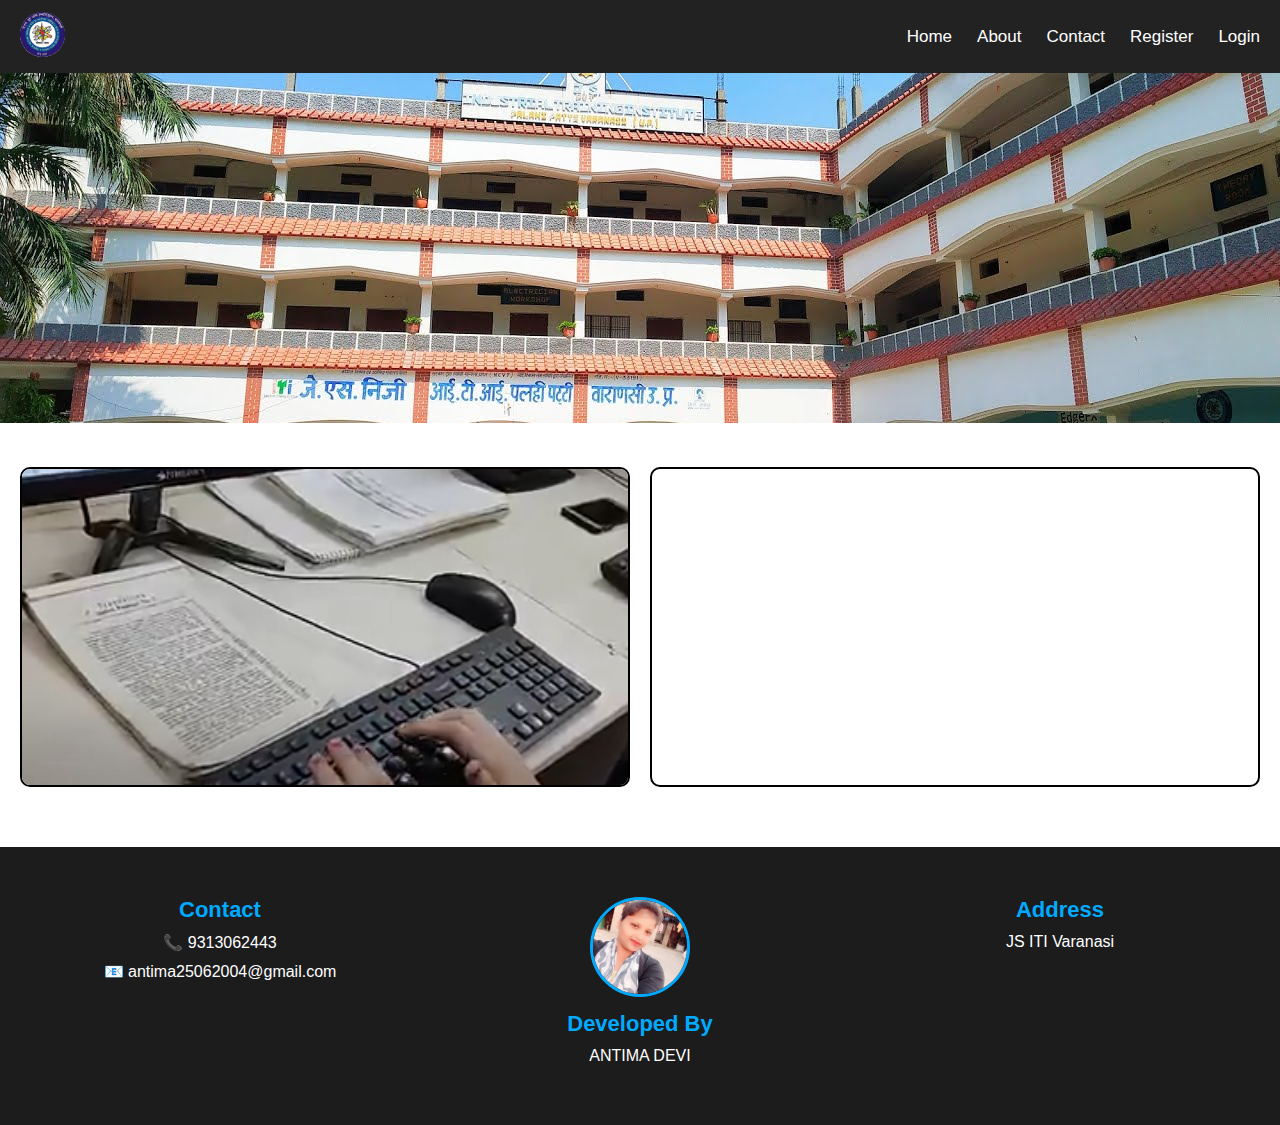
<file: index.html>
<!DOCTYPE html>
<html lang="en">
<head>
  <meta charset="UTF-8" />
  <meta name="viewport" content="width=device-width, initial-scale=1.0" />
  <title>Responsive Website (No JS)</title>

  <!-- Your external CSS file (if needed) -->
  <link href="./style.css" rel="stylesheet">

  <style>
    * {
      margin: 0;
      padding: 0;
      box-sizing: border-box;
      font-family: Arial, sans-serif;
    }

    /* ---------------- HEADER ---------------- */
    .navbar {
      width: 100%;
      background: #222;
      padding: 12px 20px;
      display: flex;
      justify-content: space-between;
      align-items: center;
      position: sticky;
      top: 0;
      z-index: 1000;
    }

    .logo img {
      height: 45px;
      width: 45px;
      border-radius: 50%;
    }

    .nav-links {
      list-style: none;
      display: flex;
      gap: 25px;
    }

    .nav-links a {
      color: white;
      text-decoration: none;
      font-size: 17px;
      transition: 0.3s;
    }

    .nav-links a:hover {
      color: #00aaff;
    }

    .menu-toggle {
      display: none;
    }

    .menu-icon {
      display: none;
      font-size: 30px;
      color: white;
      cursor: pointer;
    }

    @media (max-width: 768px) {
      .menu-icon {
        display: block;
      }

      .nav-links {
        position: absolute;
        top: 70px;
        right: 0;
        flex-direction: column;
        background: #222;
        width: 230px;
        padding: 20px;
        display: none;
      }

      .menu-toggle:checked ~ .nav-links {
        display: flex;
      }
    }

    /* ---------------- IMAGE BANNER ---------------- */
    .imagessection {
      width: 100%;
    }

    .image2 {
      width: 100%;
      height: 350px;
      object-fit: cover;
    }

    /* ---------------- MAIN (VIDEO + MAP) ---------------- */
    .main {
      width: 100%;
      display: flex;
      flex-wrap: wrap;
      justify-content: space-between;
      gap: 20px;
      padding: 20px;
      margin-top: 20px;
    }

    .box {
      flex: 1 1 calc(50% - 20px);
      height: 320px;
      border-radius: 10px;
      overflow: hidden;
      border: 2px solid #000;
    }

    .box video,
    .box iframe {
      width: 100%;
      height: 100%;
      border: none;
      object-fit: cover;
    }

    @media (max-width: 768px) {
      .box {
        flex: 1 1 100%;
        height: 260px;
      }
    }

    /* ---------------- FOOTER ---------------- */
    footer {
      background: #1c1c1c;
      color: white;
      padding: 50px 20px;
      margin-top: 40px;
    }

    .footer-box {
      max-width: 1200px;
      margin: auto;
      display: flex;
      justify-content: space-between;
      flex-wrap: wrap;
      gap: 30px;
    }

    .footer-column {
      width: 30%;
      min-width: 250px;
      text-align: center;
    }

    .footer-column h2 {
      color: #00aaff;
      margin-bottom: 10px;
    }

    .developer-img {
      width: 100px;
      height: 100px;
      border-radius: 50%;
      border: 3px solid #00aaff;
      object-fit: cover;
      margin-bottom: 10px;
    }

    @media (max-width: 768px) {
      .footer-column {
        width: 100%;
        text-align: center;
      }
    }
  </style>
</head>

<body>

  <!-- HEADER -->
  <nav class="navbar">
    <div class="logo">
      <img src="./imags/OIP (2).webp" alt="Logo" />
    </div>

    <input type="checkbox" id="menu-toggle" class="menu-toggle" />
    <label for="menu-toggle" class="menu-icon">&#9776;</label>

    <ul class="nav-links">
      <li><a href="#">Home</a></li>
      <li><a href="about.html">About</a></li>
      <li><a href="contact.html">Contact</a></li>
      <li><a href="register.html">Register</a></li>
      <li><a href="login.html">Login</a></li>
    </ul>
  </nav>

  <!-- IMAGE BANNER -->
  <section class="imagessection">
    <img src="./imags/jsiti" class="image2" alt="Banner Image">
  </section>

  <!-- VIDEO + MAP -->
  <section class="main">
    <div class="box video">
      <video controls autoplay loop muted>
        <source src="./video/copmuter.mp4" type="video/mp4">
      </video>
    </div>

    <div class="box maps">
      <iframe src="https://www.google.com/maps/embed?pb=!1m18!1m12!1m3!1d3602.3459929176674!2d82.9547803!3d25.460119799999987!2m3!1f0!2f0!3f0!3m2!1i1024!2i768!4f13.1!3m3!1m2!1s0x398e2a599218b8d5%3A0xc58ffc64489326c0!2sJ.S.%20Private%20Industrial%20Training%20Institute!5e0!3m2!1sen!2sin!4v1764749008256!5m2!1sen!2sin"
        allowfullscreen="" loading="lazy"></iframe>
    </div>
  </section>

  <!-- FOOTER -->
  <footer>
    <div class="footer-box">
      <div class="footer-column">
        <h2>Contact</h2>
        <p>📞 9313062443</p>
        <p>📧 antima25062004@gmail.com</p>
      </div>

      <div class="footer-column">
        <img src="./imags/iti.jpeg" class="developer-img" alt="Developer Image" />
        <h2>Developed By</h2>
        <p>ANTIMA DEVI</p>
      </div>

      <div class="footer-column">
        <h2>Address</h2>
        <p>JS ITI Varanasi</p>
      </div>
    </div>
  </footer>

</body>
</html>
</file>
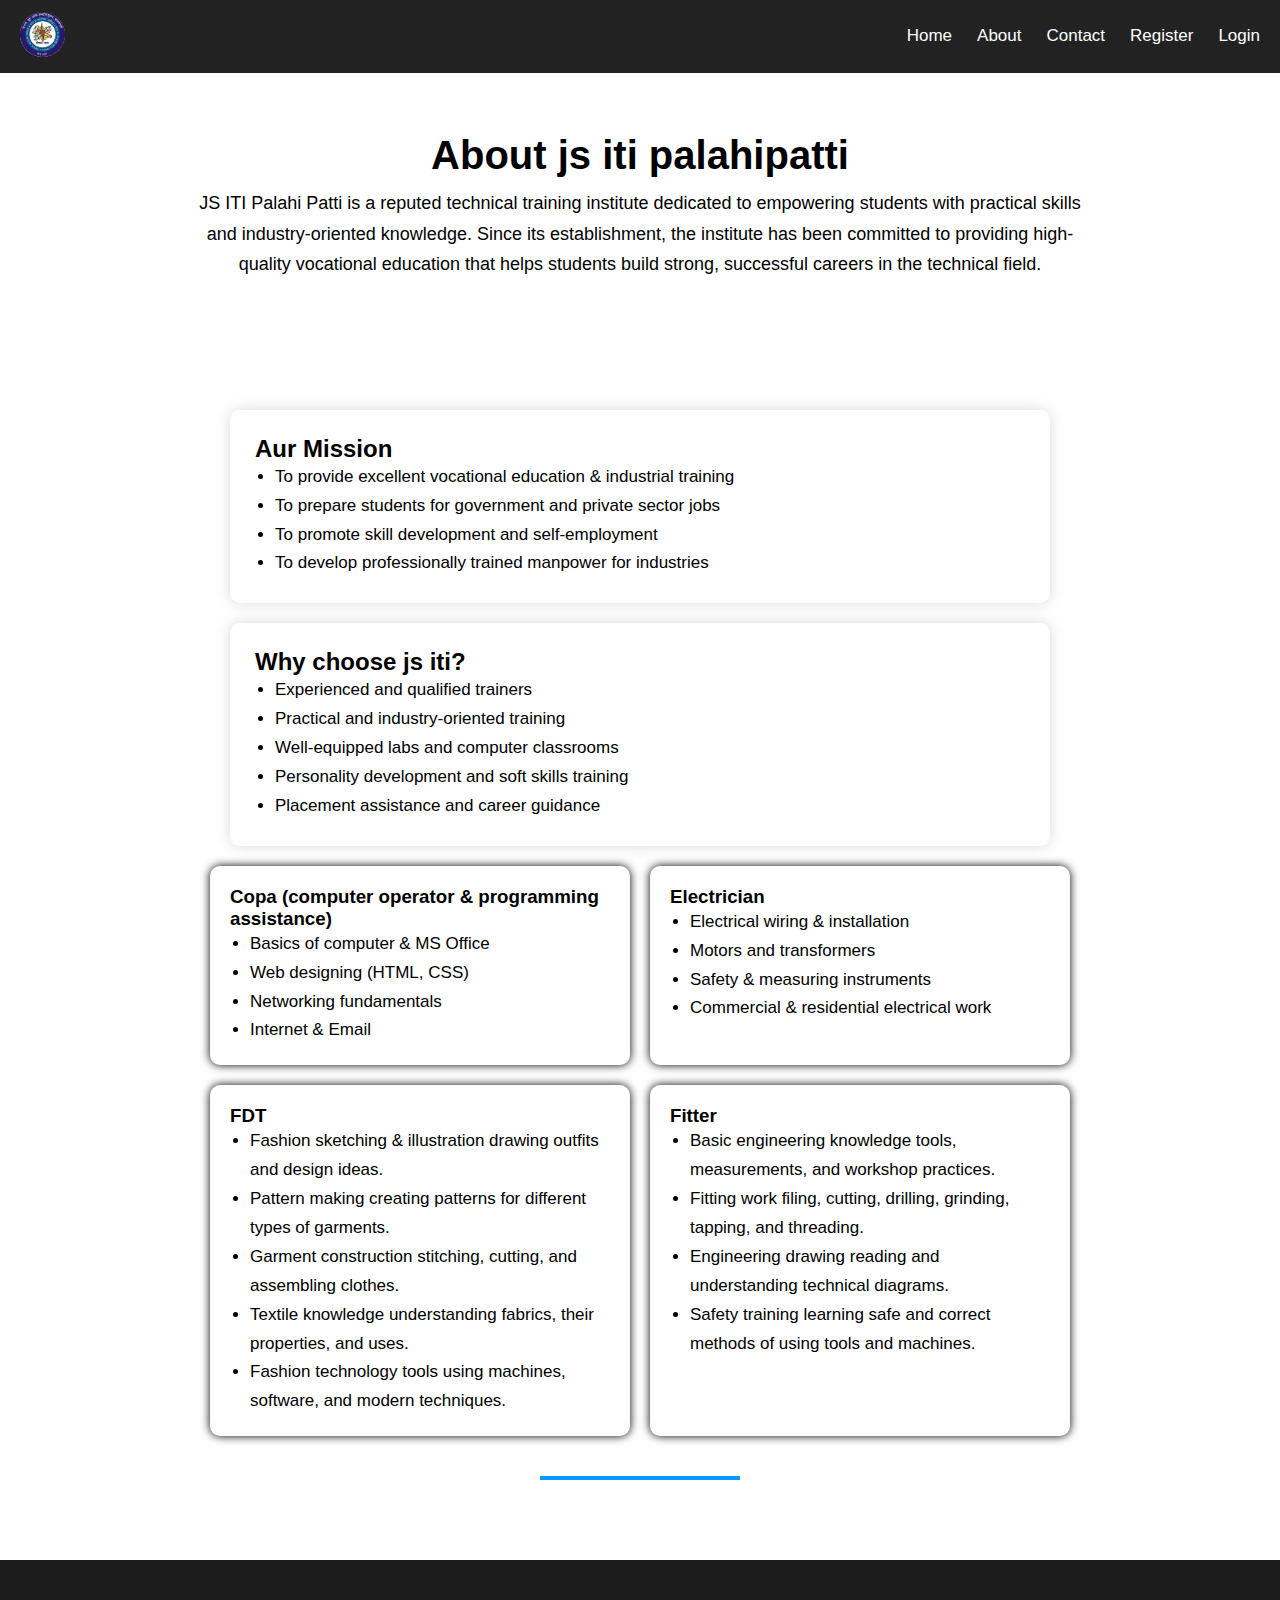
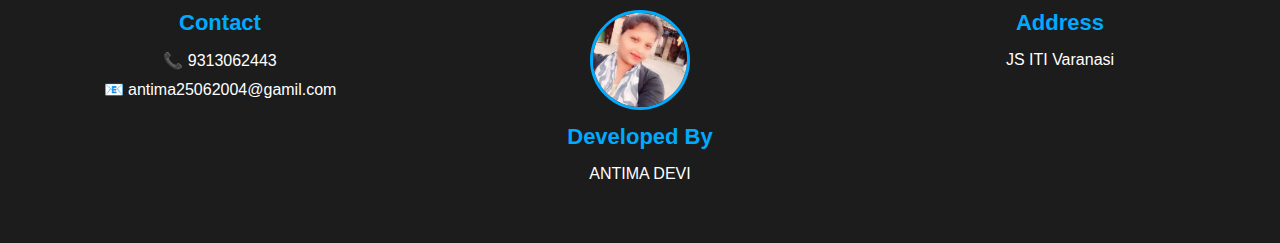
<file: about.html>
<!DOCTYPE html>
<html lang="en">
<head>
  <meta charset="UTF-8" />
  <meta name="viewport" content="width=device-width, initial-scale=1.0" />
  <title>Responsive Website Updated</title>
<link href="./style.css" rel="stylesheet">

<style>

       .about-section{
            padding: 60px 20px;
            text-align: center;
        }
        .about-section h1{
            font-size: 40px;
            margin-bottom: 10px;
        }
        .about-section p{
            max-width: 900px;
            margin: 10px auto;
            font-size: 18px;
            line-height: 1.7;
        }
        .cantainer{
            max-width: 900px;
            margin: auto;
            padding: 40px 20px;
        }
       .container h2{
            color: #333;
            margin-top: 40px;
            border-left: 5px solid #0099ff;
            padding-left: 10px;
        }
        ul{
            padding-left: 20px;
            font-size: 17px;
            line-height: 1.7;
        }
        .about-box{
         background: white;
         padding: 25px;
         border-radius: 10px;
         margin: 20px;
          box-shadow: 0 0 15px rgba(0,0,0,0.15);
        }
        .course-box{
            display: flex;
            gap: 20px;
            flex-wrap: wrap;
        }
        .course-box div{
            background: white;
            flex: 1 1 300px;
            padding: 20px;
            border-radius: 10px;
            box-shadow: 0 0 10px rgba(0, 0, 0, 15);
        }
        .footer-line{
            height: 4px;
            background: #0099ff;
            width: 200px;
            margin: 40px auto 0;
        }


</style>
</head>

<body>

  <!-- HEADER -->
  <nav class="navbar">
    <div class="logo">
      <img src="./imags/OIP (2).webp" alt="Logo" />
    </div>

    <input type="checkbox" id="menu-toggle" class="menu-toggle" />
    <label for="menu-toggle" class="menu-icon">&#9776;</label>

    <ul class="nav-links">
      <li><a href="./index.html">Home</a></li>
      <li><a href="./about.html">About</a></li>
      <li><a href="./contact.html">Contact</a></li>
      <li><a href="./register.html">Register</a></li>
      <li><a href="./login.html">Login</a></li>
    </ul>
  </nav>
 <div class="about-section">
    <h1>About js iti palahipatti</h1>

  <p>JS ITI Palahi Patti is a reputed technical training
     institute dedicated to empowering students with practical 
     skills and industry-oriented knowledge. Since its establishment,
      the institute has been committed to providing high-quality 
      vocational education that helps students build strong,
       successful careers in the technical field.</p>
    
    

</div>
<div class="cantainer">
    <div class="about-box">
        <h2>Aur Mission</h2>
        <ul>
             <li>To provide excellent vocational education & industrial training</li>
                <li>To prepare students for government and private sector jobs</li>
                <li>To promote skill development and self-employment</li>
                <li>To develop professionally trained manpower for industries</li>
        </ul>
</div>
 <div class="about-box">
        <h2>Why choose js iti?</h2>
        <ul>
          <li>Experienced and qualified trainers</li>
                <li>Practical and industry-oriented training</li>
                <li>Well-equipped labs and computer classrooms</li>
                <li>Personality development and soft skills training</li>
                <li>Placement assistance and career guidance</li>
        </ul>
</div>


 
  <div class="course-box">
    <div>
        <h3>Copa (computer operator & programming assistance)</h3>
        <ul>
            <li>Basics of computer & MS Office</li>
                    <li>Web designing (HTML, CSS)</li>
                    <li>Networking fundamentals</li>
                    <li>Internet & Email</li>
        </ul>
    </div>

       <div>
        <h3>Electrician </h3>
        <ul>
           <li>Electrical wiring & installation</li>
                    <li>Motors and transformers</li>
                    <li>Safety & measuring instruments</li>
                    <li>Commercial & residential electrical work</li>
        </ul>
    </div>
     <div>
        <h3> FDT</h3>
        <ul>
            <li>    Fashion sketching & illustration drawing outfits and design ideas.</li>

             <li>Pattern making creating patterns for different types of garments.</li>

             <li> Garment construction  stitching, cutting, and assembling clothes.</li>

              <li>  Textile knowledge understanding fabrics, their properties, and uses.</li>

              <li> Fashion technology tools  using machines, software, and modern techniques.    </li>
        </ul>
    </div>
     <div>
        <h3>Fitter </h3>
        <ul>
            <li>Basic engineering knowledge tools, measurements, and workshop practices.</li>

            <li>Fitting work filing, cutting, drilling, grinding, tapping, and threading.</li>
            <li>Engineering drawing  reading and understanding technical diagrams.</li>

            <li>Safety training learning safe and correct methods of using tools and machines.</li>
        </ul>
    </div>
    </div>
   <div class="footer-line"></div>
</div>


  <!-- FOOTER -->
  <footer>
    <div class="footer-box">
      <div class="footer-column">
        <h2>Contact</h2>
        <p>📞 9313062443</p>
        <p>📧 antima25062004@gamil.com</p>
      </div>

      <div class="footer-column">
        <img src="./imags/iti.jpeg" class="developer-img" />
        <h2>Developed By</h2>
        <p>ANTIMA DEVI</p>
      </div>

      <div class="footer-column">
        <h2>Address</h2>
        <p>JS ITI Varanasi</p>
      </div>
    </div>
  </footer>

</body>
</html>
</file>
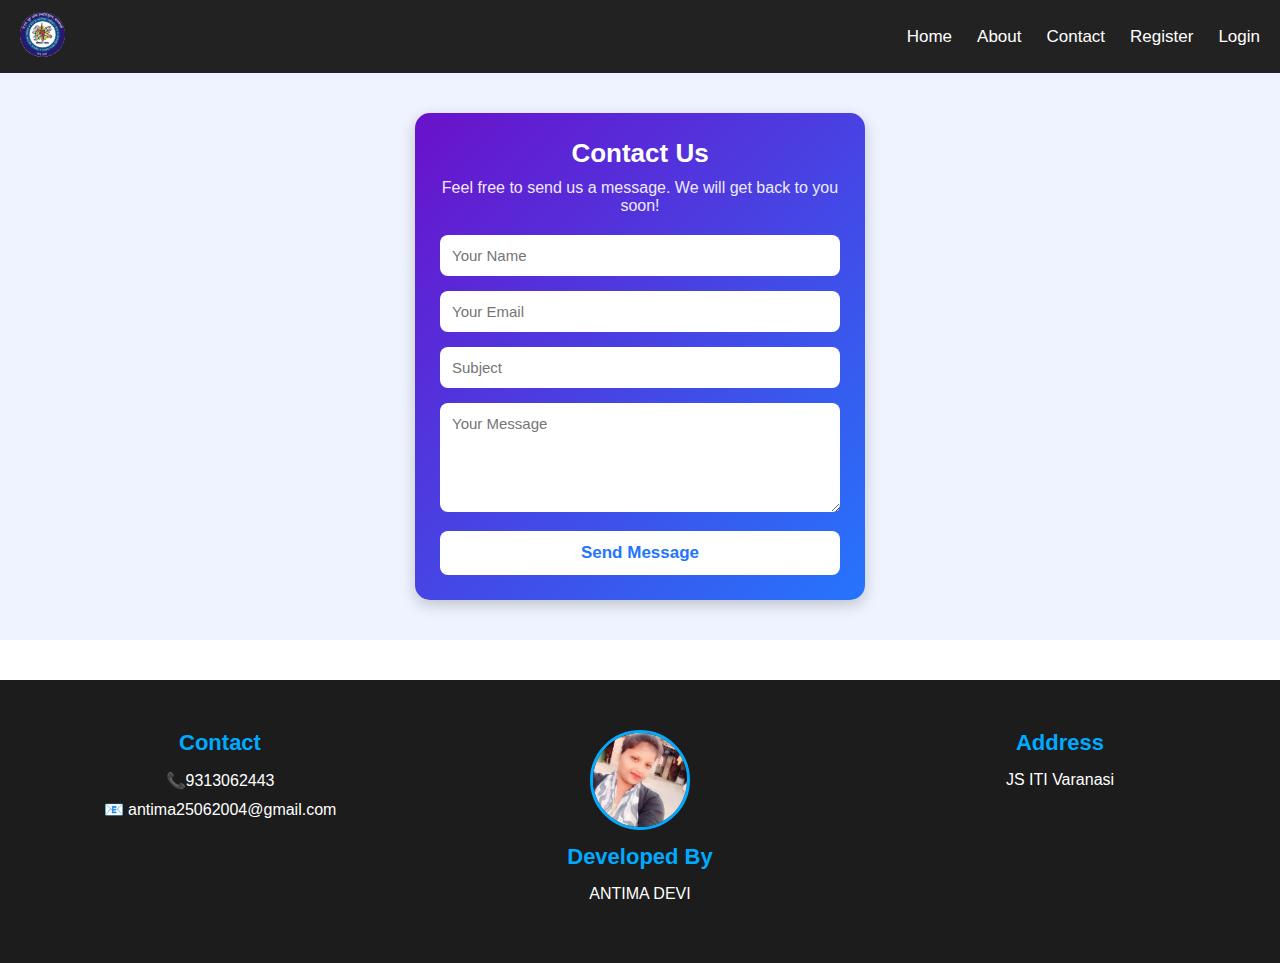
<file: contact.html>
<!DOCTYPE html>
<html lang="en">
<head>
  <meta charset="UTF-8" />
  <meta name="viewport" content="width=device-width, initial-scale=1.0" />
  <title>Responsive Website Updated</title>
<link href="./style.css" rel="stylesheet">

<style>

/* RESET */
*{
    margin:0;
    padding:0;
    box-sizing:border-box;
}

/* IMAGE BANNER */
.imagessection{
    width:100%;
}

.image2{
    width:100%;
    height:auto;
    max-height:350px;
    object-fit:cover;
}

/* MAIN SECTION (VIDEO + MAP) */
.main{
    width:100%;
    display:flex;
    flex-wrap:wrap;
    justify-content:space-between;
    gap:20px;
    margin-top:30px;
    padding:15px;
    background-color: aqua;
}

.box{
    flex:1 1 calc(50% - 20px);
    min-height:300px;
    border:2px solid #000;
    border-radius:10px;
    overflow:hidden;
}

/* Video responsive */
.box video{
    width:100%;
    height:100%;
    object-fit:cover;
}

/* Map responsive (Important Fix) */
.box iframe{
    width:100%;
    height:100%;
    border:0;
}

/* MOBILE VIEW FIX */
@media (max-width: 768px) {
    .box{
        flex:1 1 100%;
        min-height:250px;
    }
}
/* CONTACT SECTION */
.contact-section {
  width: 100%;
  display: flex;
  justify-content: center;
  padding: 40px 20px;
  background: #eef3ff; /* light soft background */
}

.contact-container {
  width: 100%;
  max-width: 450px;   /* Smaller size */
  background: linear-gradient(135deg, #6a11cb, #2575fc); /* Gradient Purple/Blue */
  padding: 25px;
  border-radius: 15px;
  box-shadow: 0px 5px 15px rgba(0,0,0,0.2);
  color: white;
}

.contact-container h2 {
  text-align: center;
  margin-bottom: 10px;
  font-size: 26px;
}

.contact-container p {
  text-align: center;
  margin-bottom: 20px;
  opacity: 0.9;
}

/* Input Fields */
.contact-form input,
.contact-form textarea {
  width: 100%;
  padding: 12px;
  margin-bottom: 15px;
  border: none;
  border-radius: 8px;
  font-size: 15px;
  outline: none;
  color: #333;
}

.contact-form input:focus,
.contact-form textarea:focus {
  border: 2px solid white;
  box-shadow: 0px 0px 8px rgba(255,255,255,0.8);
}

/* Button */
.btn-send {
  width: 100%;
  padding: 12px;
  background: white;
  color: #2575fc;
  font-weight: bold;
  border: none;
  border-radius: 8px;
  font-size: 17px;
  cursor: pointer;
  transition: 0.3s;
}

.btn-send:hover {
  background: #dce6ff;
  color: #1e5dcc;
}

/* MOBILE FIX */
@media (max-width: 480px) {
  .contact-container {
    max-width: 95%;
    padding: 20px;
  }
}

</style>
</head>

<body>

  <!-- HEADER -->
  <nav class="navbar">
    <div class="logo">
      <img src="./imags/OIP (2).webp" alt="Logo" />
    </div>

    <input type="checkbox" id="menu-toggle" class="menu-toggle" />
    <label for="menu-toggle" class="menu-icon">&#9776;</label>

    <ul class="nav-links">
      <li><a href="./index.html">Home</a></li>
      <li><a href="./about.html">About</a></li>
      <li><a href="./contact.html">Contact</a></li>
      <li><a href="./register.html">Register</a></li>
      <li><a href="./login.html">Login</a></li>
    </ul>
  </nav>

 <section class="contact-section">
  <div class="contact-container">
    <h2>Contact Us</h2>
    <p>Feel free to send us a message. We will get back to you soon!</p>

    <form class="contact-form">
      <input type="text" placeholder="Your Name" required>
      <input type="email" placeholder="Your Email" required>
      <input type="text" placeholder="Subject" required>
      <textarea placeholder="Your Message" rows="5" required></textarea>

      <button type="submit" class="btn-send">Send Message</button>
    </form>
  </div>
</section>

  <!-- FOOTER -->
  <footer>
    <div class="footer-box">
      <div class="footer-column">
        <h2>Contact</h2>
        <p>📞9313062443</p>
        <p>📧 antima25062004@gmail.com</p>
      </div>

      <div class="footer-column">
        <img src="./imags/iti.jpeg" class="developer-img" alt="Developer Image" />
        <h2>Developed By</h2>
        <p>ANTIMA DEVI</p>
      </div>
      <div class="footer-column">
        <h2>Address</h2>
        <p>JS ITI Varanasi</p>
      </div>
    </div>
  </footer>

</body>
</html>
</file>
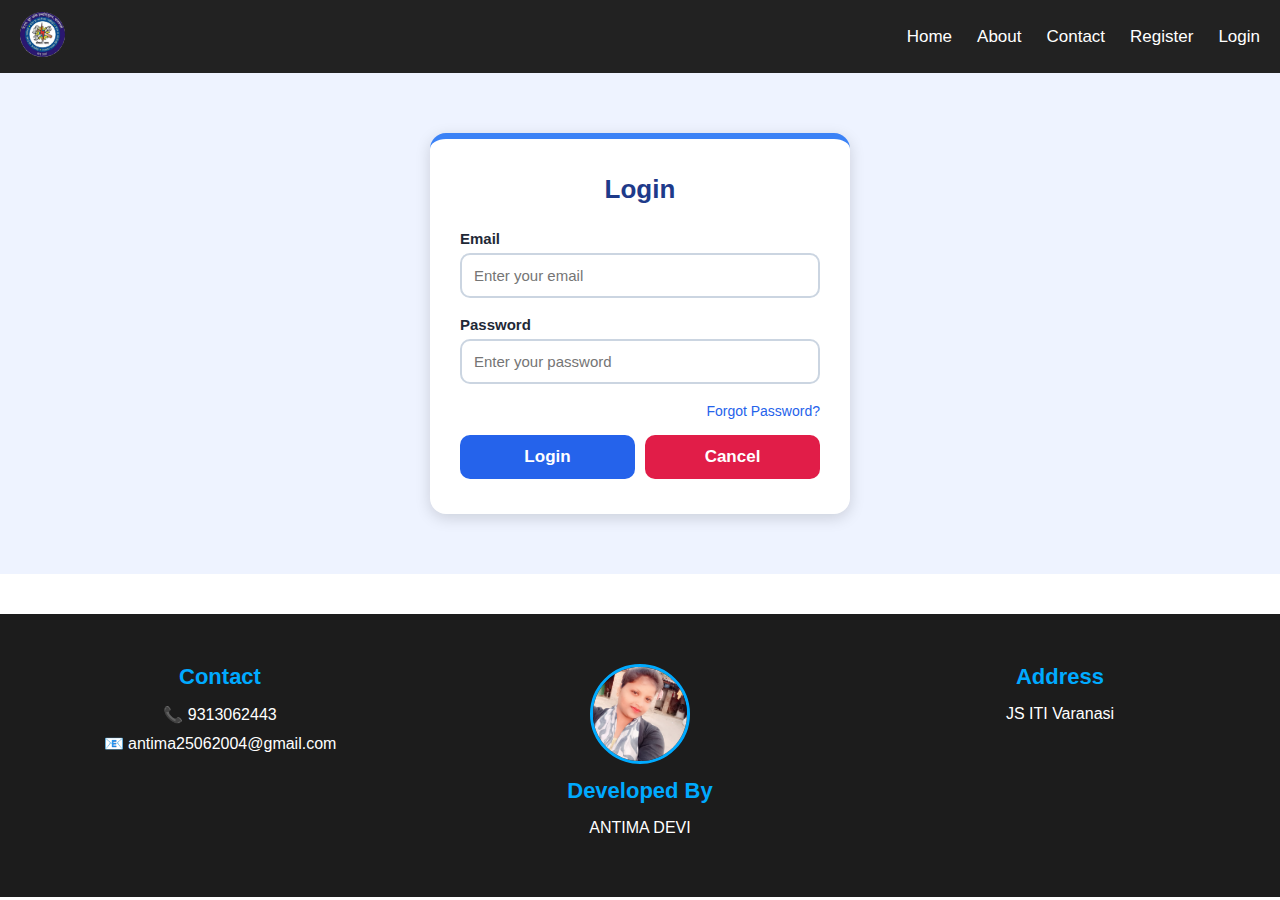
<file: login.html>
<!DOCTYPE html>
<html lang="en">
<head>
  <meta charset="UTF-8" />
  <meta name="viewport" content="width=device-width, initial-scale=1.0" />
  <title>Login Page</title>
  <link rel="stylesheet" href="./style.css">

  <style>
    /* LOGIN FORM ONLY (Navbar/Footer untouched) */

    .login-container {
      width: 100%;
      display: flex;
      justify-content: center;
      padding: 60px 20px;
      background: #eef3ff;
    }

    .login-box {
      width: 100%;
      max-width: 420px;
      background: #fff;
      padding: 35px 30px;
      border-radius: 16px;
      box-shadow: 0 4px 15px rgba(0,0,0,0.15);
      border-top: 6px solid #3b82f6;
      animation: fadeIn 0.6s ease-in-out;
    }

    @keyframes fadeIn {
      from { opacity: 0; transform: translateY(20px); }
      to { opacity: 1; transform: translateY(0); }
    }

    .login-box h2 {
      text-align: center;
      margin-bottom: 25px;
      font-size: 26px;
      color: #1e3a8a;
      font-weight: 700;
    }

    .input-field {
      margin-bottom: 18px;
    }

    .input-field label {
      display: block;
      font-size: 15px;
      font-weight: 600;
      margin-bottom: 6px;
      color: #1f2937;
    }

    .input-field input {
      width: 100%;
      padding: 12px;
      border: 2px solid #cbd5e1;
      border-radius: 10px;
      font-size: 15px;
      outline: none;
      transition: 0.3s ease;
    }

    .input-field input:focus {
      border-color: #3b82f6;
      box-shadow: 0 0 6px rgba(59,130,246,0.4);
    }

    .btn-group {
      display: flex;
      justify-content: space-between;
      margin-top: 15px;
      gap: 10px;
    }

    .login-btn,
    .cancel-btn {
      width: 50%;
      padding: 12px;
      border: none;
      font-size: 17px;
      border-radius: 10px;
      font-weight: 600;
      cursor: pointer;
      transition: 0.3s;
      color: white;
    }

    .login-btn {
      background: #2563eb;
    }
    .login-btn:hover {
      background: #1d4ed8;
    }

    .cancel-btn {
      background: #e11d48;
    }
    .cancel-btn:hover {
      background: #be123c;
    }

    .forgot {
      text-align: right;
      margin-top: 10px;
    }

    .forgot a {
      font-size: 14px;
      color: #2563eb;
      text-decoration: none;
    }

    .forgot a:hover {
      text-decoration: underline;
    }
  </style>
</head>

<body>

  <!-- HEADER -->
  <nav class="navbar">
    <div class="logo">
      <img src="./imags/OIP (2).webp" alt="Logo" />
    </div>

    <input type="checkbox" id="menu-toggle" class="menu-toggle" />
    <label for="menu-toggle" class="menu-icon">&#9776;</label>

    <ul class="nav-links">
      <li><a href="./index.html">Home</a></li>
      <li><a href="about.html">About</a></li>
      <li><a href="contact.html">Contact</a></li>
      <li><a href="register.html">Register</a></li>
      <li><a href="#">Login</a></li>
    </ul>
  </nav>


  <!-- LOGIN FORM SECTION -->
  <div class="login-container">
    <div class="login-box">
      <h2>Login</h2>

      <form>
        <div class="input-field">
          <label>Email</label>
          <input type="email" placeholder="Enter your email" required>
        </div>

        <div class="input-field">
          <label>Password</label>
          <input type="password" placeholder="Enter your password" required>
        </div>

        <div class="forgot">
          <a href="#">Forgot Password?</a>
        </div>

        <!-- LOGIN + CANCEL buttons -->
        <div class="btn-group">
          <button type="submit" class="login-btn">Login</button>
          <button type="button" class="cancel-btn" onclick="window.location.href='index.html'">Cancel</button>
        </div>

      </form>
    </div>
  </div>


  <!-- FOOTER -->
  <footer>
    <div class="footer-box">
      <div class="footer-column">
        <h2>Contact</h2>
        <p>📞 9313062443</p>
        <p>📧 antima25062004@gmail.com</p>
      </div>

      <div class="footer-column">
        <img src="./imags/iti.jpeg" class="developer-img" />
        <h2>Developed By</h2>
        <p>ANTIMA DEVI</p>
      </div>

      <div class="footer-column">
        <h2>Address</h2>
        <p>JS ITI Varanasi</p>
      </div>
    </div>
  </footer>

</body>
</html>
</file>
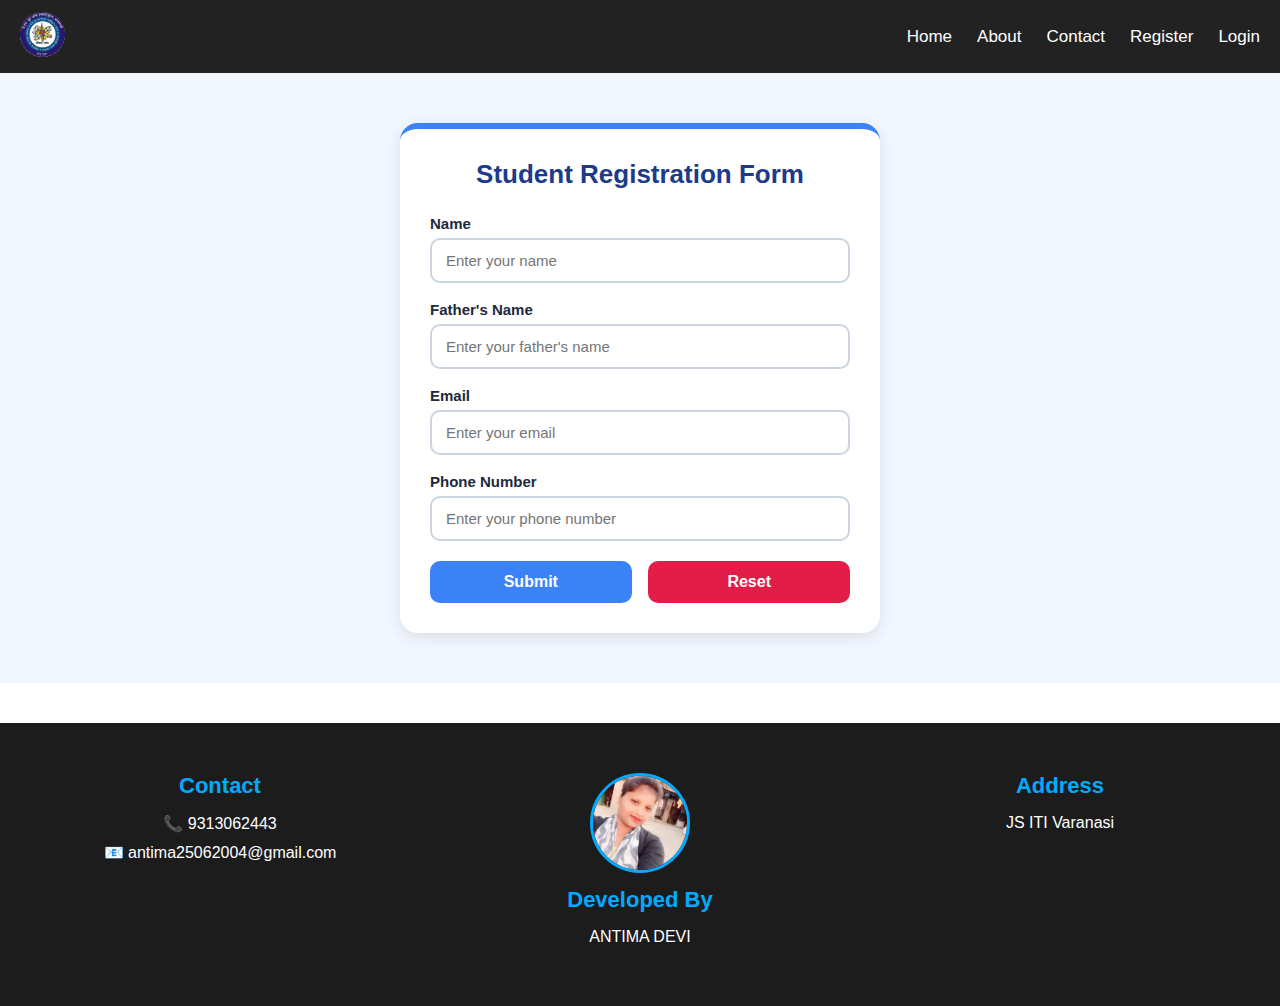
<file: register.html>
<!DOCTYPE html>
<html lang="en">
<head>
  <meta charset="UTF-8" />
  <meta name="viewport" content="width=device-width, initial-scale=1.0" />
  <title>Student Registration Form</title>
<link rel="stylesheet" href="./style.css">
  <style>
    /* FORM PAGE ONLY — NO NAVBAR/FOOTER CSS */

    .form-container {
      width: 100%;
      display: flex;
      justify-content: center;
      padding: 50px 20px;
      background: #f2f6ff;
    }

    .main {
      width: 100%;
      max-width: 480px;
      background: white;
      padding: 30px;
      border-radius: 18px;
      box-shadow: 0 4px 15px rgba(0,0,0,0.1);
      border-top: 6px solid #3b82f6;
    }

    .main h3 {
      text-align: center;
      font-size: 26px;
      color: #1e3a8a;
      margin-bottom: 25px;
      font-weight: 700;
    }

    .inputbox {
      margin-bottom: 18px;
    }

    .inputbox label {
      display: block;
      font-size: 15px;
      font-weight: 600;
      margin-bottom: 6px;
      color: #1e293b;
    }

    .inputbox input {
      width: 100%;
      padding: 12px 14px;
      border: 2px solid #cbd5e1;
      border-radius: 10px;
      font-size: 15px;
      outline: none;
      transition: 0.3s ease;
    }

    .inputbox input:focus {
      border-color: #3b82f6;
      box-shadow: 0 0 5px rgba(59,130,246,0.4);
    }

    .button-group {
      display: flex;
      justify-content: space-between;
      margin-top: 20px;
    }

    .button-group button {
      width: 48%;
      padding: 12px;
      font-size: 16px;
      border: none;
      border-radius: 10px;
      cursor: pointer;
      transition: 0.3s;
      font-weight: 600;
    }

    .submit-btn {
      background: #3b82f6;
      color: white;
    }
    .submit-btn:hover {
      background: #2563eb;
    }

    .reset-btn {
      background: #e11d48;
      color: white;
    }
    .reset-btn:hover {
      background: #be123c;
    }

    @media (max-width: 480px) {
      .button-group {
        flex-direction: column;
        gap: 10px;
      }
      .button-group button {
        width: 100%;
      }
    }
  </style>

</head>

<body>

  <!-- ONLY THE FORM — NO NAVBAR/FOOTER -->
 <nav class="navbar">
    <div class="logo">
      <img src="./imags/OIP (2).webp" alt="Logo" />
    </div>

    <input type="checkbox" id="menu-toggle" class="menu-toggle" />
    <label for="menu-toggle" class="menu-icon">&#9776;</label>

    <ul class="nav-links">
      <li><a href="./index.html">Home</a></li>
      <li><a href="about.html">About</a></li>
      <li><a href="contact.html">Contact</a></li>
      <li><a href="#">Register</a></li>
      <li><a href="login.html">Login</a></li>
    </ul>
  </nav>



  <div class="form-container">
    <div class="main">
      <form>
        <h3>Student Registration Form</h3>

        <div class="inputbox">
          <label for="name">Name</label>
          <input type="text" id="name" placeholder="Enter your name" required>
        </div>

        <div class="inputbox">
          <label for="father">Father's Name</label>
          <input type="text" id="father" placeholder="Enter your father's name" required>
        </div>

        <div class="inputbox">
          <label for="email">Email</label>
          <input type="email" id="email" placeholder="Enter your email" required>
        </div>

        <div class="inputbox">
          <label for="number">Phone Number</label>
          <input type="number" id="number" placeholder="Enter your phone number" required>
        </div>

        <div class="button-group">
          <button type="submit" class="submit-btn">Submit</button>
          <button type="reset" class="reset-btn">Reset</button>
        </div>

      </form>
    </div>
  </div>

<footer>
    <div class="footer-box">
      <div class="footer-column">
        <h2>Contact</h2>
        <p>📞 9313062443</p>
        <p>📧 antima25062004@gmail.com</p>
      </div>

      <div class="footer-column">
        <img src="./imags/iti.jpeg" class="developer-img" />
        <h2>Developed By</h2>
        <p>ANTIMA DEVI</p>
      </div>

      <div class="footer-column">
        <h2>Address</h2>
        <p>JS ITI Varanasi</p>
      </div>
    </div>
  </footer>
</body>
</html>
</file>
<file: style.css>
* {
    margin: 0;
    padding: 0;
    box-sizing: border-box;
    font-family: Arial, sans-serif;
  }

  /* -------------------- HEADER -------------------- */
  .navbar {
    width: 100%;
    background: #222;
    padding: 12px 20px;
    display: flex;
    justify-content: space-between;
    align-items: center;
    position: sticky;
    top: 0;
    z-index: 1000;
  }

  .logo img {
    height: 45px;
    width: 45px;
    border-radius: 50%;
  }

  .nav-links {
    list-style: none;
    display: flex;
    gap: 25px;
  }

  .nav-links a {
    text-decoration: none;
    color: #fff;
    font-size: 17px;
    transition: 0.3s;
  }

  .nav-links a:hover {
    color: #00aaff;
  }

  /* Hamburger (hidden on large screens) */
  .menu-toggle {
    display: none;
  }

  .menu-icon {
    display: none;
    font-size: 30px;
    color: #fff;
    cursor: pointer;
  }

  /* ----------- MOBILE RESPONSIVE NAVBAR ----------- */
  @media (max-width: 768px) {
    .menu-icon {
      display: block;
    }

    .nav-links {
      position: absolute;
      top: 70px;
      right: 0;
      width: 230px;
      background: #222;
      flex-direction: column;
      padding: 20px;
      gap: 20px;
      display: none;
    }

    .menu-toggle:checked ~ .nav-links {
      display: flex;
    }
  }

  /* -------------------- FOOTER -------------------- */
  footer {
    background: #1c1c1c;
    color: #fff;
    padding: 50px 20px;
    margin-top: 40px;
  }

  .footer-box {
    max-width: 1200px;
    margin: auto;
    display: flex;
    justify-content: space-between;
    flex-wrap: wrap;
    gap: 30px;
  }

  .footer-column {
    width: 30%;
    min-width: 250px;
    text-align: center;
  }

  .footer-column h2 {
    margin-bottom: 15px;
    font-size: 22px;
    color: #00aaff;
  }

  .footer-column p {
    font-size: 16px;
    margin-bottom: 10px;
  }

  .developer-img {
    width: 100px;
    height: 100px;
    border-radius: 50%;
    border: 3px solid #00aaff;
    margin-bottom: 10px;
    object-fit: cover;
  }

  /* Footer responsive */
  @media (max-width: 768px) {
    .footer-column {
      width: 100%;
    }
  }
</file>
